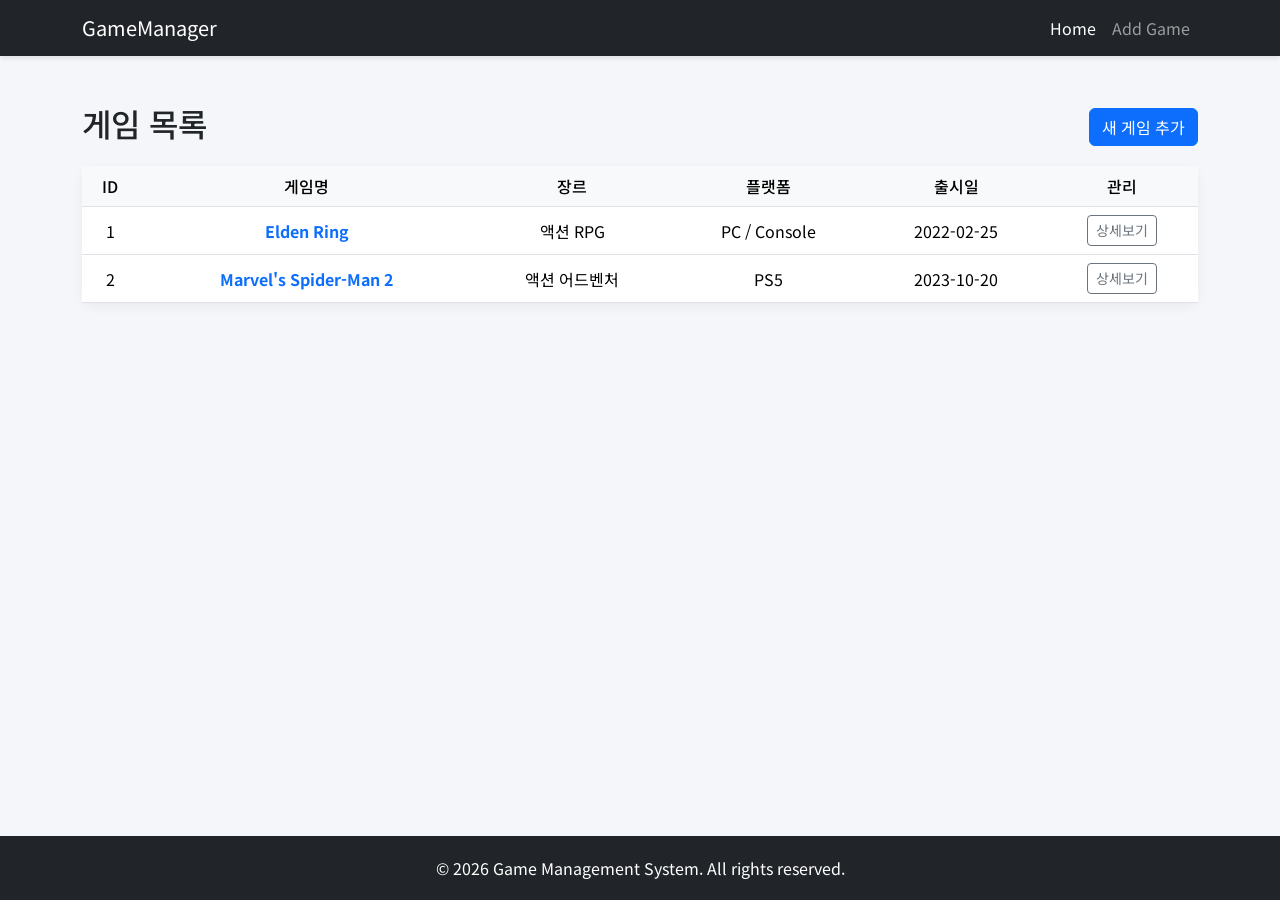
<file: index.html>
<!DOCTYPE html>
<html lang="ko">
<head>
    <meta charset="UTF-8">
    <meta name="viewport" content="width=device-width, initial-scale=1.0">
    <title>게임 관리 프로그램 - Home</title>
    <!-- Bootstrap CSS -->
    <link href="https://cdn.jsdelivr.net/npm/bootstrap@5.3.0/dist/css/bootstrap.min.css" rel="stylesheet">
    <!-- 커스텀 CSS -->
    <link rel="stylesheet" href="my.css">
</head>
<body>
    <!-- 네비게이션 -->
    <nav class="navbar navbar-expand-lg navbar-dark bg-dark">
        <div class="container">
            <a class="navbar-brand" href="index.html">GameManager</a>
            <button class="navbar-toggler" type="button" data-bs-toggle="collapse" data-bs-toggle="collapse" data-bs-target="#navbarNav">
                <span class="navbar-toggler-icon"></span>
            </button>
            <div class="collapse navbar-collapse" id="navbarNav">
                <ul class="navbar-nav ms-auto">
                    <li class="nav-item"><a class="nav-link active" href="index.html">Home</a></li>
                    <li class="nav-item"><a class="nav-link" href="add.html">Add Game</a></li>
                </ul>
            </div>
        </div>
    </nav>

    <!-- 레이아웃 -->
    <div class="container mt-5">
        <div class="row mb-3">
            <div class="col d-flex justify-content-between align-items-center">
                <h2>게임 목록</h2>
                <a href="add.html" class="btn btn-primary">새 게임 추가</a>
            </div>
        </div>
        <div class="card">
            <div class="card-body p-0">
                <div class="table-responsive">
                    <table class="table table-hover mb-0 text-center align-middle">
                        <thead>
                            <tr>
                                <th>ID</th>
                                <th>게임명</th>
                                <th>장르</th>
                                <th>플랫폼</th>
                                <th>출시일</th>
                                <th>관리</th>
                            </tr>
                        </thead>
                        <tbody>
                            <tr>
                                <td>1</td>
                                <td><a href="view.html" class="text-decoration-none fw-bold">Elden Ring</a></td>
                                <td>액션 RPG</td>
                                <td>PC / Console</td>
                                <td>2022-02-25</td>
                                <td>
                                    <a href="view.html" class="btn btn-sm btn-outline-secondary">상세보기</a>
                                </td>
                            </tr>
                            <tr>
                                <td>2</td>
                                <td><a href="view.html" class="text-decoration-none fw-bold">Marvel's Spider-Man 2</a></td>
                                <td>액션 어드벤처</td>
                                <td>PS5</td>
                                <td>2023-10-20</td>
                                <td>
                                    <a href="view.html" class="btn btn-sm btn-outline-secondary">상세보기</a>
                                </td>
                            </tr>
                        </tbody>
                    </table>
                </div>
            </div>
        </div>
    </div>

    <footer>
        <div class="container"><p class="mb-0">&copy; 2026 Game Management System. All rights reserved.</p></div>
    </footer>
    <script src="https://cdn.jsdelivr.net/npm/bootstrap@5.3.0/dist/js/bootstrap.bundle.min.js"></script>
</body>
</html>
</file>
<file: my.css>
/* my.css */
@import url('https://fonts.googleapis.com/css2?family=Noto+Sans+KR:wght@400;500;700&display=swap');

body {
    font-family: 'Noto Sans KR', sans-serif;
    background-color: #f4f6f9;
    display: flex;
    flex-direction: column;
    min-height: 100vh;
}

/* 페이지 레이아웃 */
.navbar {
    box-shadow: 0 2px 5px rgba(0,0,0,0.1);
}

footer {
    margin-top: auto;
    background-color: #212529;
    color: #fff;
    padding: 20px 0;
    text-align: center;
}

/* Card */
.card {
    border: none;
    border-radius: 12px;
    box-shadow: 0 4px 12px rgba(0,0,0,0.05);
    margin-bottom: 2rem;
}

.card-header {
    background-color: #fff;
    border-bottom: 1px solid #f0f0f0;
    border-radius: 12px 12px 0 0 !important;
    padding: 1.25rem;
}

/* Form, Input, Select */
.form-control:focus, .form-select:focus {
    border-color: #0d6efd;
    box-shadow: 0 0 0 0.25rem rgba(13, 110, 253, 0.15);
}

.form-label {
    font-weight: 500;
}

/* Table  List */
.table th {
    background-color: #f8f9fa;
    font-weight: 500;
}

@media (max-width: 768px) {
    .container {
        padding-left: 15px;
        padding-right: 15px;
    }
    .btn {
        width: 100%;
        margin-bottom: 10px;
    }
    .table-responsive {
        border: 0;
    }
}
</file>
